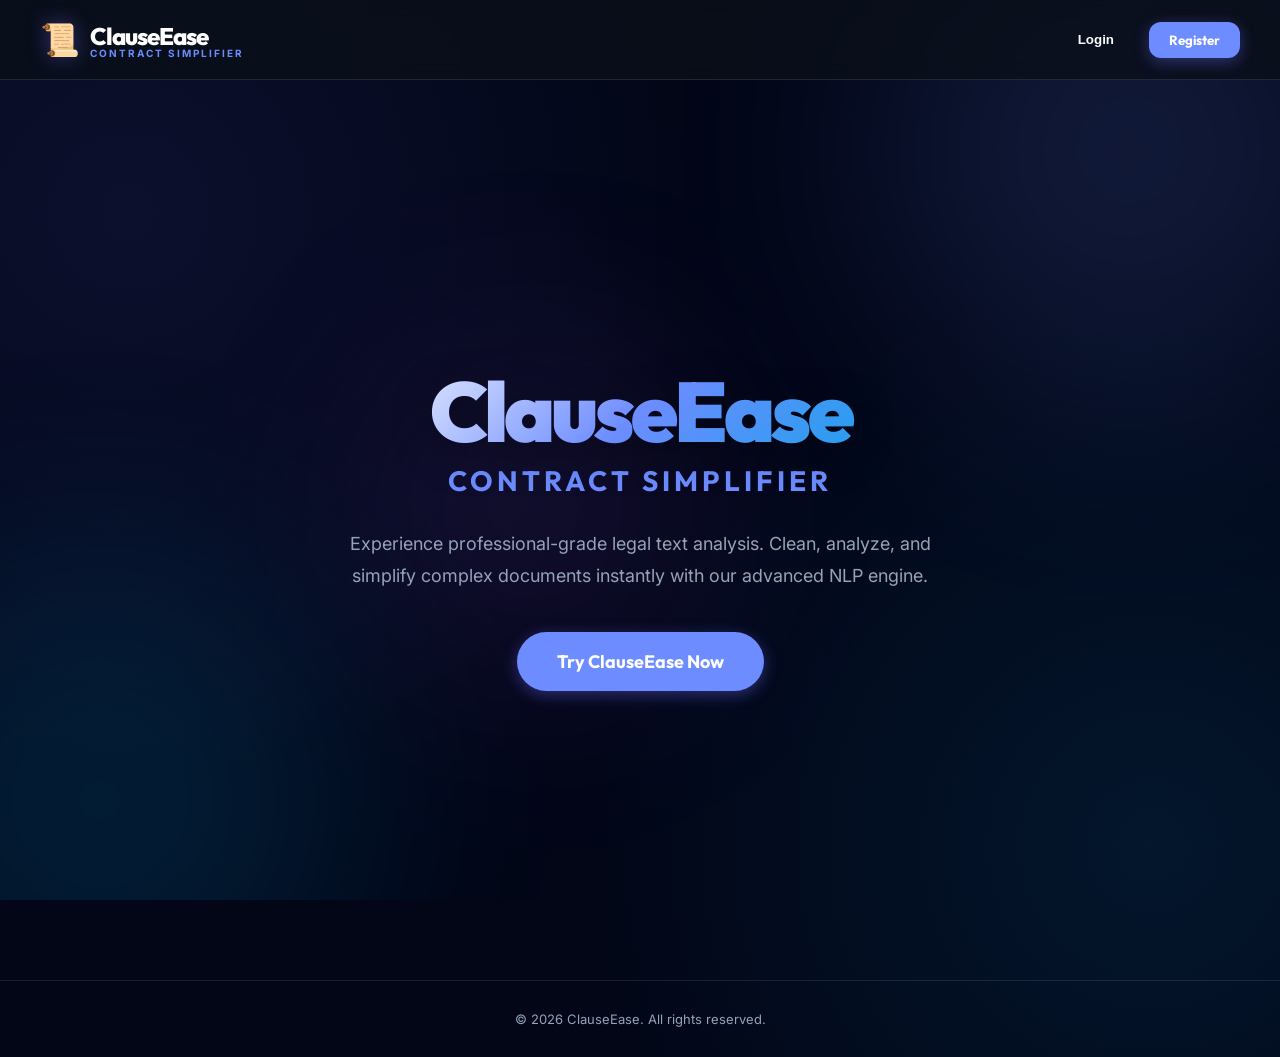
<file: frontend/index.html>
<!DOCTYPE html>
<html lang="en">

<head>
  <meta charset="UTF-8" />
  <meta name="viewport" content="width=device-width, initial-scale=1.0" />
  <title>ClauseEase | Contract Simplifier</title>
  <link rel="stylesheet" href="style.css" />
  <link
    href="https://fonts.googleapis.com/css2?family=Inter:wght@400;500;600;700;800&family=Outfit:wght@400;500;600;700;800&display=swap"
    rel="stylesheet">
</head>

<body data-theme="dark">

  <div class="bg-blobs">
    <div class="blob blob-1"></div>
    <div class="blob blob-2"></div>
    <div class="blob blob-3"></div>
  </div>

  <!-- Top Navigation Header -->
  <header class="app-header">
    <div class="header-container">
      <a href="index.html" class="logo">
        <span class="logo-icon">📜</span>
        <div class="logo-text">
          <span class="brand-name">ClauseEase</span>
          <span class="brand-tagline">Contract Simplifier</span>
        </div>
      </a>

      <nav class="auth-nav" id="publicNav">
        <button id="headerLoginBtn" class="btn-text">Login</button>
        <button id="headerRegisterBtn" class="btn-filled">Register</button>
      </nav>

      <div class="user-nav hide" id="privateNav">
        <button id="themeToggle" class="theme-toggle">🌓</button>
        <div class="user-profile">

          <span id="userName">User</span>

          <button id="adminBtn" class="btn-outline hide">
          Admin
          </button>

          <button id="logoutBtn" class="btn-outline">
          Logout
          </button>

        </div>
      </div>
    </div>
  </header>

  <main class="main-content">

    <!-- Auth Overlay (Modals) -->
    <div id="authOverlay" class="auth-overlay hide">
      <div class="auth-card glass">
        <button class="close-auth" id="closeAuth">&times;</button>
        <div id="authFormContent">
          <h2 id="authTitle">Login</h2>
          <p id="authSub" class="sub">Access your simplified contracts.</p>

          <div id="nameBox" class="input-group hide">
            <label for="name">Full Name</label>
            <input type="text" id="name" placeholder="Enter your name" />
          </div>

          <div class="input-group">
            <label for="email">Email</label>
            <input type="email" id="email" placeholder="Enter email" />
          </div>

          <div class="input-group">
            <label for="password">Password</label>
            <input type="password" id="password" placeholder="Enter password" />
          </div>
          
          <div class="input-group hide" id="adminCodeBox">
            <label>Admin Code (optional)</label>
            <input type="text" id="adminCode" placeholder="Enter admin code if you have one">
          </div>

          <button id="submitBtn" class="btn-filled w-100">Login</button>
          <p id="msg" class="msg-box"></p>

          <p id="switchText" class="switch">Don't have an account? <span id="switchBtn">Register</span></p>
        </div>
      </div>
    </div>


    <section id="heroSection" class="hero-section section-reveal delay-1">
      <div class="hero-content">
        <h1 class="hero-title">ClauseEase</h1>
        <p class="hero-subtitle">Contract Simplifier</p>
        <p class="hero-description">Experience professional-grade legal text analysis. Clean, analyze, and simplify
          complex documents instantly with our advanced NLP engine.</p>
        <button id="tryBtn" class="btn-filled hero-btn">Try ClauseEase Now</button>
      </div>
    </section>

    <!-- Application Dashboard -->
    <div id="appContainer" class="dashboard-grid hide">

      <!-- Input Section: Left -->
      <section class="input-section glass section-reveal delay-1">
        <div class="section-header">
          <h2>Analyze Contract</h2>
          <p>Paste text or upload a document to begin simplification.</p>
        </div>

        <div class="tabs">
          <button class="tab-btn active" data-tab="paste">Paste Text</button>
          <button class="tab-btn" data-tab="upload">Upload File</button>
        </div>

        <div class="tab-content" id="pasteTab">
          <textarea id="docText" placeholder="Paste legal clauses or entire contracts here..."></textarea>
        </div>

        <div class="tab-content hide" id="uploadTab">
          <div class="drop-zone" id="dropZone">

            <div id="dropPlaceholder">
              <span class="drop-icon">📁</span>
              <p>Drop PDF or TXT here</p>
              <span class="drop-sub">Max size: 10MB</span>
            </div>

            <div id="selectedFile" class="hide">
              <p id="selectedFileName"></p>
              <button id="replaceFileBtn" class="mini-btn">Replace File</button>
            </div>

            <input type="file" id="fileUpload" accept=".txt,.pdf" class="file-input"/>

          </div>
        </div>

        <button id="analyzeBtn" class="btn-filled primary-btn">
          <span class="btn-icon">⚡</span> Analyze
        </button>

        <!-- Simplification Level Selector -->
        <div class="simplify-level-section">

          <div class="simplify-title">
            Simplification Level
          </div>

          <div class="simplify-levels">
            <button class="level-btn active" data-level="basic">Basic</button>
            <button class="level-btn" data-level="intermediate">Intermediate</button>
            <button class="level-btn" data-level="advanced">Advanced</button>
          </div>
        </div>
        <button id="simplifyBtn" class="btn-outline primary-btn">
          <span class="btn-icon">✨</span> Simplify
        </button>
      </section>

      <!-- Analysis Section: Right -->
      <section class="analysis-section glass hide section-reveal delay-2">
        <div class="section-header">
          <h2>Simplification Result</h2>
          <div class="analysis-controls">
            <span class="status-dot"></span>
            <span class="status-label" id="analysisStatus">Ready</span>
          </div>
        </div>

        <div id="emptyResult" class="empty-state">
          <div class="empty-icon">🔍</div>
          <p>Analysis results will appear here</p>
        </div>

        <div id="analysisResults" class="results-layout hide">
          <div class="metrics-row">
            <div class="risk-gauge-container">
              <div class="gauge">
                <div class="gauge-body">
                  <div class="gauge-fill" id="gaugeFill"></div>
                  <div class="gauge-cover">
                    <span id="complexityPercentage">0%</span>
                  </div>
                </div>
              </div>
              <span class="gauge-label">Complexity Risk</span>
            </div>

            <div class="metrics-grid">
              <div class="metric-card">
                <span class="metric-label">Flesch-Kincaid</span>
                <span id="fkGrade" class="metric-value">--</span>
              </div>
              <div class="metric-card">
                <span class="metric-label">Gunning Fog</span>
                <span id="gfIndex" class="metric-value">--</span>
              </div>
              <div class="metric-card highlighted">
                <span class="metric-label">Level</span>
                <span id="complexityLabel" class="metric-value">--</span>
              </div>
            </div>
          </div>

          <div class="action-bar">
            <button id="downloadPdfBtn" class="btn-outline mini-btn">
              <span class="btn-icon">📄</span> Download Analysis (PDF)
            </button>
          </div>

          <div class="text-output-card">

            <div class="preprocessing-results glass">
              <div class="tabs mini-tabs">
                <button class="tab-btn active" data-subtab="cleanedText">Cleaned Text</button>
                <button class="tab-btn" data-subtab="tokens">Tokens & Structure</button>
              </div>
              <div id="cleanedTextContent" class="subtab-content">
                <div id="cleanedTextOutput" class="small-text-card">Analysis results will show cleaned text here...
                </div>
              </div>
              <div id="tokensContent" class="subtab-content hide">
                <div class="token-group">
                  <label>Sentence Segmentation</label>
                  <div id="sentenceList" class="token-list"></div>
                </div>
                <div class="token-group">
                  <label>Word Tokenization</label>
                  <div id="wordList" class="token-list chips"></div>
                </div>
              </div>
            </div> 
            <div id="simplifyResults" class="side-by-side hide">
              <div class="simplify-box">
                <h3>Original Text</h3>
                <div id="originalTextDisplay"></div>
              </div>
              
              <div class="simplify-box">
                <h3>Simplified Version</h3>
                <div id="simplifiedTextDisplay"></div>
              </div>
            </div>
            
            <div id="summaryBox" class="summary-box hide">
              <h3>Smart Summary</h3>
              <div id="summaryDisplay"></div>
            </div>
            

          </div>
          <div id="legalTermsSection" class="glass hide">

            <h3>Legal Terms Explained</h3>

            <div id="termsDisplay" class="legal-terms-box"></div>

          </div>
      </section>

     <!-- User Reports Section -->
     <section class="reports-section glass section-reveal delay-3">
      <div class="section-header">
        <h2>My Analyzed Reports</h2>
        <p>All documents you have generated so far.</p>
      </div>

      <div id="myReportsList" class="reports-list">
        <p class="empty-state-text">No reports yet.</p>
      </div>
     </section>
     <!-- Admin Dashboard -->
    <section id="adminPanel" class="reports-section glass hide section-reveal delay-4">

      <div class="section-header">
        <h2>Admin Dashboard</h2>
        <p>Platform statistics and activity overview.</p>
      </div>

      <div id="adminStats"></div>

      <div class="reports-section glass">

      <h3>Registered Users</h3>

      <table class="admin-table">
      <thead>
      <tr>
      <th>ID</th>
      <th>Name</th>
      <th>Email</th>
      </tr>
      </thead>

      <tbody id="adminUsers"></tbody>

      </table>

      </div>


      <div class="reports-section glass">

      <h3>Generated Reports</h3>

      <table class="admin-table">
<thead>
<tr>
<th>ID</th>
<th>Filename</th>
<th>Created</th>
</tr>
</thead>

<tbody id="adminReports"></tbody>

      </table>

      </div>

    </section>

    </div>
  </main>

  <footer class="app-footer">
    <p>&copy; 2026 ClauseEase. All rights reserved.</p>
  </footer>

  <script src="script.js"></script>
</body>

</html>
</file>
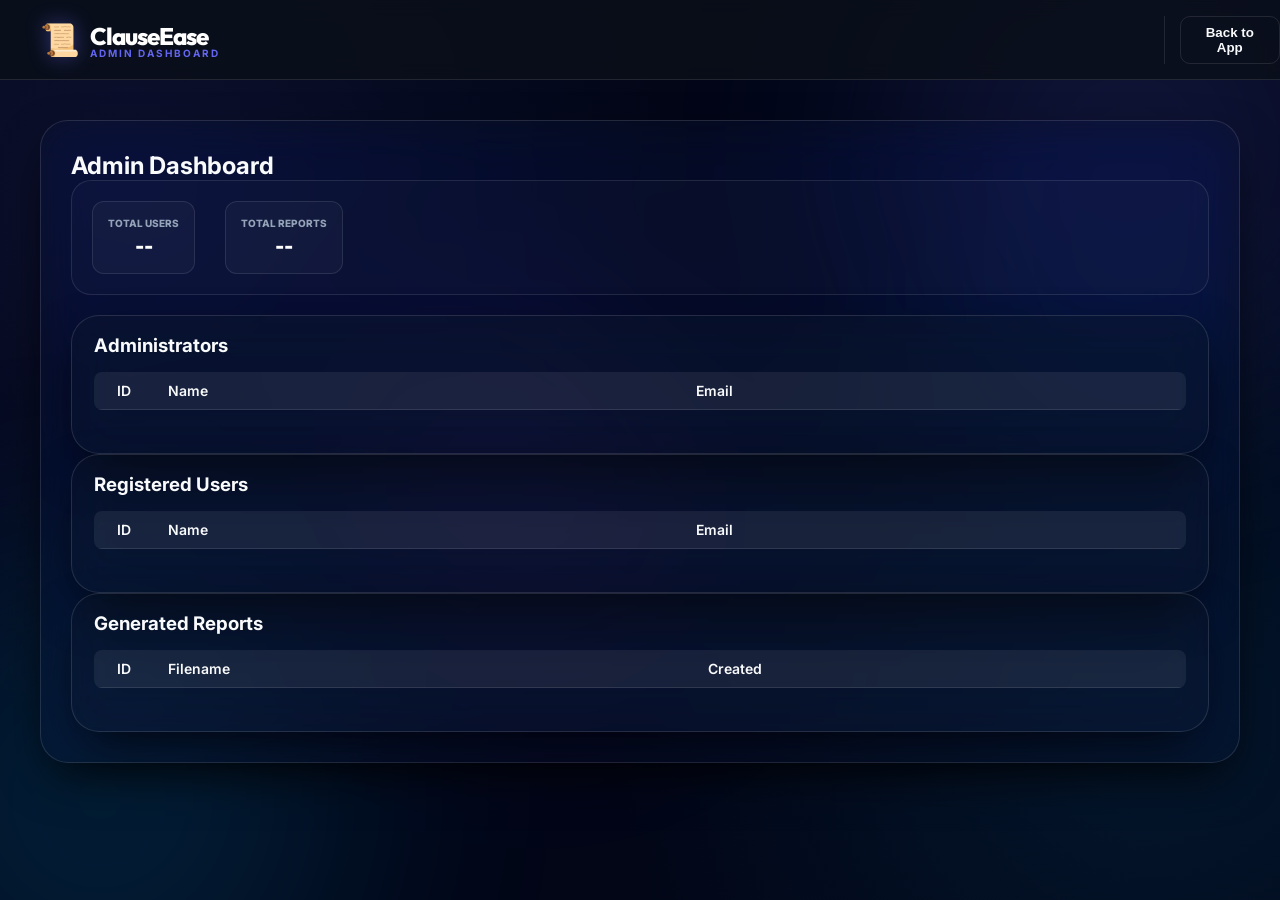
<file: frontend/admindash/admin.html>
<!DOCTYPE html>
<html lang="en">

<head>
<meta charset="UTF-8">
<meta name="viewport" content="width=device-width, initial-scale=1.0">
<title>ClauseEase Admin</title>
<link rel="stylesheet" href="../style.css">

<link href="https://fonts.googleapis.com/css2?family=Inter:wght@400;500;600;700;800&family=Outfit:wght@400;500;600;700;800&display=swap" rel="stylesheet">
</head>

<body data-theme="dark">

<div class="bg-blobs">
<div class="blob blob-1"></div>
<div class="blob blob-2"></div>
<div class="blob blob-3"></div>
</div>

<header class="app-header">
<div class="header-container">

<div class="logo">
<span class="logo-icon">📜</span>
<div class="logo-text">
<span class="brand-name">ClauseEase</span>
<span class="brand-tagline">Admin Dashboard</span>
</div>
</div>

</div>
<div class="user-profile">
<button onclick="window.location.href='../index.html'" class="btn-outline">
Back to App
</button>
</div>
</header>

<main class="main-content">

<section class="glass section-reveal">

<h2>Admin Dashboard</h2>

<div class="metrics-row">

<div class="metric-card">
<span class="metric-label">Total Users</span>
<span id="totalUsers" class="metric-value">--</span>
</div>

<div class="metric-card">
<span class="metric-label">Total Reports</span>
<span id="totalReports" class="metric-value">--</span>
</div>

</div>

<br>

<div class="reports-section glass">

<h3>Administrators</h3>

<table class="admin-table">
<thead>
<tr>
<th>ID</th>
<th>Name</th>
<th>Email</th>
</tr>
</thead>

<tbody id="adminList"></tbody>
</table>

</div>


<div class="reports-section glass">

<h3>Registered Users</h3>

<table class="admin-table">
<thead>
<tr>
<th>ID</th>
<th>Name</th>
<th>Email</th>
</tr>
</thead>

<tbody id="userList"></tbody>
</table>

</div>


<div class="reports-section glass">

<h3>Generated Reports</h3>

<table class="admin-table">
<thead>
<tr>
<th>ID</th>
<th>Filename</th>
<th>Created</th>
</tr>
</thead>

<tbody id="adminReports"></tbody>

</table>

</div>

</section>

</main>

<script src="admin.js"></script>

</body>
</html>
</file>
<file: frontend/style.css>
:root {
  --primary: #6366f1;
  /* Indigo */
  --primary-glow: rgba(99, 102, 241, 0.4);
  --primary-dark: #4f46e5;
  --accent: #0ea5e9;
  /* Sky Blue */
  --accent-glow: rgba(14, 165, 233, 0.4);
  --bg-main: #020617;
  --bg-darker: #000105;
  --bg-card: rgba(15, 23, 42, 0.6);
  --text-main: #f8fafc;
  --text-muted: #94a3b8;
  --border: rgba(255, 255, 255, 0.1);
  --glass-bg: rgba(15, 23, 42, 0.3);
  --glass-border: rgba(255, 255, 255, 0.12);
  --shadow: 0 20px 50px -12px rgba(0, 0, 0, 0.8);
  --font-main: 'Inter', system-ui, sans-serif;
  --font-brand: 'Outfit', sans-serif;

  /* Status Colors */
  --color-simple: #6366f1;
  --color-normal: #f59e0b;
  --color-complex: #f43f5e;
}

* {
  box-sizing: border-box;
  margin: 0;
  padding: 0;
}

body {
  font-family: var(--font-main);
  background-color: var(--bg-main);
  background-image:
    radial-gradient(circle at 10% 20%, rgba(99, 102, 241, 0.1) 0%, transparent 40%),
    radial-gradient(circle at 90% 80%, rgba(14, 165, 233, 0.1) 0%, transparent 40%);
  color: var(--text-main);
  min-height: 100vh;
  display: flex;
  flex-direction: column;
  overflow-x: hidden;
  position: relative;
}

/* Background Animated Blobs */
.bg-blobs {
  position: fixed;
  top: 0;
  left: 0;
  width: 100%;
  height: 100%;
  z-index: -1;
  overflow: hidden;
  pointer-events: none;
}

.blob {
  position: absolute;
  width: 500px;
  height: 500px;
  background: var(--primary);
  filter: blur(120px);
  opacity: 0.15;
  border-radius: 50%;
  animation: float 20s infinite alternate;
}

.blob-1 {
  top: -100px;
  right: -100px;
  background: var(--primary);
  animation-delay: 0s;
}

.blob-2 {
  bottom: -150px;
  left: -150px;
  background: var(--accent);
  animation-delay: -5s;
}

.blob-3 {
  top: 40%;
  left: 30%;
  width: 300px;
  height: 300px;
  background: #a855f7;
  animation-delay: -10s;
}

@keyframes float {
  0% {
    transform: translate(0, 0) scale(1);
  }

  33% {
    transform: translate(30px, -50px) scale(1.1);
  }

  66% {
    transform: translate(-20px, 20px) scale(0.9);
  }

  100% {
    transform: translate(0, 0) scale(1);
  }
}

.hide {
  display: none !important;
}

.glass {
  background: var(--glass-bg);
  backdrop-filter: blur(24px) saturate(180%);
  -webkit-backdrop-filter: blur(24px) saturate(180%);
  border: 1px solid var(--glass-border);
  box-shadow: var(--shadow);
  border-radius: 28px;
  transition: transform 0.3s cubic-bezier(0.34, 1.56, 0.64, 1), box-shadow 0.3s ease;
}

.glass:hover {
  box-shadow: 0 30px 60px -12px rgba(0, 0, 0, 0.9);
}

/* --- Buttons & Inputs --- */
.btn-filled {
  background: var(--primary);
  color: white;
  border: none;
  padding: 10px 20px;
  border-radius: 12px;
  font-weight: 700;
  font-family: var(--font-brand);
  cursor: pointer;
  transition: all 0.3s cubic-bezier(0.4, 0, 0.2, 1);
  box-shadow: 0 4px 15px var(--primary-glow);
}

.btn-filled:hover {
  background: var(--primary-dark);
  transform: translateY(-2px);
  box-shadow: 0 8px 25px var(--primary-glow);
}

.btn-text {
  background: transparent;
  color: var(--text-main);
  border: none;
  padding: 10px 20px;
  font-weight: 600;
  cursor: pointer;
  transition: 0.3s;
}

.btn-text:hover {
  color: var(--primary);
}

.btn-outline {
  background: transparent;
  color: var(--text-main);
  border: 1px solid var(--border);
  padding: 8px 16px;
  border-radius: 10px;
  font-weight: 600;
  cursor: pointer;
  transition: 0.3s;
}

.btn-outline:hover {
  border-color: var(--primary);
  color: var(--primary);
}

.w-100 {
  width: 100%;
}

input,
textarea {
  width: 100%;
  background: rgba(255, 255, 255, 0.05);
  border: 1px solid var(--border);
  border-radius: 12px;
  padding: 14px;
  color: white;
  font-family: var(--font-main);
  outline: none;
  transition: 0.3s;
}

input:focus,
textarea:focus {
  border-color: var(--primary);
  background: rgba(255, 255, 255, 0.08);
}

/* --- Hero Section --- */
.hero-section {
  min-height: calc(100vh - 80px);
  display: flex;
  align-items: center;
  justify-content: center;
  text-align: center;
  padding: 60px 20px;
  animation: slideUp 1s ease-out;
}

.hero-content {
  max-width: 800px;
}

.hero-title {
  font-family: var(--font-brand);
  font-size: 84px;
  font-weight: 900;
  letter-spacing: -4px;
  background: linear-gradient(135deg, #fff 0%, var(--primary) 50%, var(--accent) 100%);
  -webkit-background-clip: text;
  background-clip: text;
  -webkit-text-fill-color: transparent;
  margin-bottom: 10px;
  line-height: 1;
  filter: drop-shadow(0 10px 20px rgba(0, 0, 0, 0.3));
}

.hero-subtitle {
  font-family: var(--font-brand);
  font-size: 28px;
  color: var(--primary);
  font-weight: 700;
  text-transform: uppercase;
  letter-spacing: 4px;
  margin-bottom: 30px;
}

.hero-description {
  font-size: 18px;
  color: var(--text-muted);
  line-height: 1.8;
  margin-bottom: 40px;
  max-width: 600px;
  margin-inline: auto;
}

.hero-btn {
  padding: 18px 40px;
  font-size: 18px;
  border-radius: 100px;
  transform-origin: center;
}

@keyframes slideUp {
  from {
    opacity: 0;
    transform: translateY(40px);
  }

  to {
    opacity: 1;
    transform: translateY(0);
  }
}

/* --- Header --- */
.app-header {
  height: 80px;
  display: flex;
  align-items: center;
  border-bottom: 1px solid var(--border);
  background: rgba(11, 15, 26, 0.8);
  backdrop-filter: blur(10px);
  position: sticky;
  top: 0;
  z-index: 100;
}

.header-container {
  max-width: 1400px;
  margin: 0 auto;
  width: 100%;
  padding: 0 40px;
  display: flex;
  justify-content: space-between;
  align-items: center;
}

.logo {
  display: flex;
  align-items: center;
  gap: 12px;
}

.logo-icon {
  font-size: 32px;
  filter: drop-shadow(0 0 10px var(--primary-glow));
}

.brand-name {
  display: block;
  font-family: var(--font-brand);
  font-size: 24px;
  font-weight: 800;
  letter-spacing: -1px;
  color: white;
}

.brand-tagline {
  font-size: 10px;
  text-transform: uppercase;
  letter-spacing: 2px;
  color: var(--primary);
  font-weight: 700;
  margin-top: -4px;
  display: block;
}

.auth-nav,
.user-nav {
  display: flex;
  gap: 15px;
  align-items: center;
}

.user-profile {
  display: flex;
  align-items: center;
  gap: 15px;
  padding-left: 15px;
  border-left: 1px solid var(--border);
}

#userName {
  font-weight: 600;
  font-size: 14px;
}

.theme-toggle {
  background: var(--glass-bg);
  border: 1px solid var(--glass-border);
  color: white;
  width: 40px;
  height: 40px;
  border-radius: 50%;
  cursor: pointer;
  display: flex;
  align-items: center;
  justify-content: center;
  font-size: 18px;
  transition: 0.3s;
}

/* --- Main Content --- */
.main-content {
  flex: 1;
  padding: 40px;
  max-width: 1400px;
  margin: 0 auto;
  width: 100%;
}

.dashboard-grid {
  display: flex;
  grid-template-columns: 1fr 1.2fr;
  gap: 24px;
  height: 100%;
  animation: fadeIn 0.8s ease-out;
  flex-direction: column;
}

@keyframes fadeIn {
  from {
    opacity: 0;
    transform: translateY(20px);
  }

  to {
    opacity: 1;
    transform: translateY(0);
  }
}

section {
  padding: 30px;
  display: flex;
  flex-direction: column;
}

.section-header {
  margin-bottom: 25px;
}

.section-header h2 {
  font-family: var(--font-brand);
  font-size: 22px;
  margin-bottom: 4px;
}

.section-header p {
  color: var(--text-muted);
  font-size: 14px;
}

/* --- Input Area --- */
.tabs {
  display: flex;
  gap: 10px;
  margin-bottom: 20px;
  background: rgba(255, 255, 255, 0.03);
  padding: 5px;
  border-radius: 12px;
}

.tab-btn {
  flex: 1;
  padding: 10px;
  border-radius: 8px;
  border: none;
  background: transparent;
  color: var(--text-muted);
  font-weight: 600;
  cursor: pointer;
  transition: 0.3s;
}

.tab-btn.active {
  background: var(--primary);
  color: white;
}

textarea#docText {
  height: 350px;
  resize: none;
  font-size: 15px;
  line-height: 1.6;
}

.drop-zone {
  height: 350px;
  border: 2px dashed var(--border);
  border-radius: 16px;
  display: flex;
  flex-direction: column;
  align-items: center;
  justify-content: center;
  cursor: pointer;
  transition: 0.3s;
  position: relative;
  text-align:center;
  min-height:220px;
  position:relative;
}

.drop-zone:hover,
.drop-zone.dragover {
  border-color: var(--primary);
  background: rgba(99, 102, 241, 0.05);
  box-shadow: inset 0 0 20px var(--primary-glow);
}

.drop-icon{
  font-size:48px;
  margin-bottom:12px;
  display:block;
}

.drop-sub {
  font-size: 12px;
  color: var(--text-muted);
  margin-top: 8px;
}

.file-input {
  position: absolute;
  opacity: 0;
  width: 100%;
  height: 100%;
  cursor: pointer;
}

/* --- Staggered Reveal Animations --- */
.section-reveal {
  opacity: 0;
  transform: translateY(30px);
  animation: revealUp 0.8s cubic-bezier(0.2, 0.8, 0.2, 1) forwards;
}

.delay-1 {
  animation-delay: 0.2s;
}

.delay-2 {
  animation-delay: 0.4s;
}

.delay-3 {
  animation-delay: 0.6s;
}

@keyframes revealUp {
  to {
    opacity: 1;
    transform: translateY(0);
  }
}

.primary-btn {
  margin-top: 25px;
  height: 54px;
  font-size: 16px;
  display: flex;
  align-items: center;
  justify-content: center;
  gap: 10px;
  position: relative;
  overflow: hidden;
}

.primary-btn::after {
  content: '';
  position: absolute;
  top: -50%;
  left: -50%;
  width: 200%;
  height: 200%;
  background: radial-gradient(circle, rgba(255, 255, 255, 0.2) 0%, transparent 70%);
  opacity: 0;
  transition: opacity 0.5s;
}

.primary-btn:hover::after {
  opacity: 1;
}

/* --- Analysis Area --- */
.analysis-controls {
  display: flex;
  align-items: center;
  gap: 8px;
  margin-top: 5px;
}

.status-dot {
  width: 8px;
  height: 8px;
  border-radius: 50%;
  background: #fbbf24;
  box-shadow: 0 0 10px rgba(251, 191, 36, 0.5);
}

.status-label {
  font-size: 12px;
  font-weight: 700;
  text-transform: uppercase;
  letter-spacing: 1px;
  color: var(--text-muted);
}

.empty-state {
  flex: 1;
  display: flex;
  flex-direction: column;
  align-items: center;
  justify-content: center;
  color: var(--text-muted);
  gap: 15px;
  opacity: 0.5;
}

.empty-icon {
  font-size: 50px;
}

.results-layout {
  flex: 1;
  display: flex;
  flex-direction: column;
  gap: 20px;
  animation: fadeIn 0.4s ease;
}

.text-output-card {
  background: rgba(0, 0, 0, 0.2);
  border-radius: 16px;
  padding: 20px;
  border: 1px solid var(--border);
  flex: 1;
}

.output-header {
  display: flex;
  justify-content: space-between;
  align-items: center;
  margin-bottom: 15px;
  border-bottom: 1px solid var(--border);
  padding-bottom: 10px;
}

.output-header h3 {
  font-size: 14px;
  font-weight: 700;
  color: var(--primary);
}

.legend {
  display: flex;
  gap: 12px;
}

.leg-item {
  font-size: 11px;
  font-weight: 600;
  display: flex;
  align-items: center;
  gap: 5px;
}

.leg-item::before {
  content: '';
  width: 8px;
  height: 8px;
  border-radius: 50%;
}

.leg-item.simple::before {
  background: var(--primary);
}

.leg-item.normal::before {
  background: #fbbf24;
}

.leg-item.complex::before {
  background: #ef4444;
}

.rendered-text {
  height: 250px;
  overflow-y: auto;
  font-size: 16px;
  line-height: 1.8;
  white-space: pre-wrap;
}

.metrics-grid {
  display: grid;
  grid-template-columns: repeat(3, 1fr);
  gap: 15px;
}

.metric-card {
  background: rgba(255, 255, 255, 0.03);
  border: 1px solid var(--border);
  padding: 15px;
  border-radius: 12px;
  text-align: center;
}

.metric-card.highlighted {
  background: rgba(16, 185, 129, 0.1);
  border-color: var(--primary);
}

.metric-label {
  display: block;
  font-size: 10px;
  text-transform: uppercase;
  font-weight: 800;
  color: var(--text-muted);
  margin-bottom: 5px;
}

.metric-value {
  font-size: 20px;
  font-weight: 900;
  color: white;
}

/* --- Auth Overlay --- */
.auth-overlay {
  position: fixed;
  top: 0;
  left: 0;
  right: 0;
  bottom: 0;
  background: rgba(0, 0, 0, 0.8);
  backdrop-filter: blur(8px);
  z-index: 1000;
  display: flex;
  align-items: center;
  justify-content: center;
}

.auth-card {
  max-width: 400px;
  width: 90%;
  padding: 40px;
  position: relative;
}

.close-auth {
  position: absolute;
  top: 20px;
  right: 20px;
  background: transparent;
  border: none;
  color: white;
  font-size: 24px;
  cursor: pointer;
}

.auth-card h2 {
  font-family: var(--font-brand);
  font-size: 28px;
  text-align: center;
  margin-bottom: 8px;
}

.auth-card .sub {
  text-align: center;
  margin-bottom: 30px;
}

.input-group {
  margin-bottom: 20px;
}

.input-group label {
  display: block;
  font-size: 12px;
  font-weight: 700;
  color: var(--text-muted);
  margin-bottom: 8px;
  text-transform: uppercase;
}

.msg-box {
  height: 20px;
  margin: 15px 0;
  text-align: center;
  font-size: 14px;
  font-weight: 600;
}

.switch {
  text-align: center;
  font-size: 14px;
  margin-top: 20px;
  color: var(--text-muted);
}

#switchBtn {
  color: var(--primary);
  font-weight: 700;
  cursor: pointer;
  text-decoration: underline;
}

/* --- Footer --- */
.app-footer {
  padding: 30px;
  text-align: center;
  border-top: 1px solid var(--border);
  color: var(--text-muted);
  font-size: 13px;
}

/* --- Highlights --- */
.word-complex {
  color: var(--color-complex);
  font-weight: 700;
  background: rgba(244, 63, 94, 0.15);
  padding: 2px 4px;
  border-radius: 4px;
  border-bottom: 2px solid var(--color-complex);
}

.word-normal {
  color: var(--color-normal);
  font-weight: 700;
  background: rgba(245, 158, 11, 0.15);
  padding: 2px 4px;
  border-radius: 4px;
  border-bottom: 2px solid var(--color-normal);
}

.word-simple {
  color: var(--color-simple);
  font-weight: 600;
  background: rgba(99, 102, 241, 0.1);
  padding: 2px 4px;
  border-radius: 4px;
  border-bottom: 2px solid var(--color-simple);
}

/* Gauge Styles */
.metrics-row {
  display: flex;
  align-items: center;
  gap: 30px;
  background: rgba(255, 255, 255, 0.02);
  padding: 20px;
  border-radius: 20px;
  border: 1px solid var(--border);
}

.risk-gauge-container {
  display: flex;
  flex-direction: column;
  align-items: center;
  gap: 10px;
}

.gauge {
  width: 120px;
  height: 60px;
  position: relative;
  overflow: hidden;
}

.gauge-body {
  width: 120px;
  height: 120px;
  background: var(--border);
  position: relative;
  border-radius: 50%;
}

.gauge-fill {
  position: absolute;
  top: 0;
  left: 0;
  width: 100%;
  height: 100%;
  background: conic-gradient(var(--primary) 0%, var(--accent) 50%, var(--color-complex) 100%);
  transform-origin: center;
  transform: rotate(0.5turn);
  transition: transform 1s ease-out;
}

.gauge-cover {
  width: 90%;
  height: 90%;
  background: var(--bg-main);
  border-radius: 50%;
  position: absolute;
  top: 50%;
  left: 50%;
  transform: translate(-50%, -50%);
  display: flex;
  align-items: center;
  justify-content: center;
}

#complexityPercentage {
  font-family: var(--font-brand);
  font-weight: 800;
  font-size: 18px;
  margin-top: -30px;
}

.gauge-label {
  font-size: 11px;
  text-transform: uppercase;
  letter-spacing: 1px;
  color: var(--text-muted);
  font-weight: 700;
}

.action-bar {
  display: flex;
  justify-content: flex-end;
}

.mini-btn {
  font-size: 12px;
  padding: 6px 12px;
  border-radius: 8px;
}

/* History Overlay */
.history-overlay {
  position: fixed;
  top: 0;
  left: 0;
  right: 0;
  bottom: 0;
  background: rgba(0, 0, 0, 0.85);
  backdrop-filter: blur(12px);
  z-index: 1000;
  display: flex;
  align-items: center;
  justify-content: center;
}

.history-card {
  width: 90%;
  max-width: 600px;
  max-height: 80vh;
  display: flex;
  flex-direction: column;
  padding: 40px;
}

.history-header {
  display: flex;
  justify-content: space-between;
  align-items: center;
  margin-bottom: 30px;
}

.history-list {
  overflow-y: auto;
  display: flex;
  flex-direction: column;
  gap: 15px;
}

.history-item {
  background: rgba(255, 255, 255, 0.05);
  padding: 20px;
  border-radius: 16px;
  border: 1px solid var(--border);
  display: flex;
  justify-content: space-between;
  align-items: center;
  transition: 0.3s;
  cursor: pointer;
}

.history-item:hover {
  background: rgba(255, 255, 255, 0.08);
  border-color: var(--primary);
  transform: translateX(5px);
}

.history-info {
  display: flex;
  flex-direction: column;
  gap: 5px;
}

.history-preview {
  font-size: 14px;
  font-weight: 500;
}

.history-meta {
  font-size: 11px;
  color: var(--text-muted);
}

.history-scores {
  display: flex;
  gap: 15px;
}

.score-pill {
  font-size: 12px;
  font-weight: 700;
  padding: 4px 10px;
  border-radius: 6px;
  background: var(--glass-bg);
}

.close-history {
  background: transparent;
  border: none;
  color: white;
  font-size: 32px;
  cursor: pointer;
}

/* Scrollbar */
::-webkit-scrollbar {
  width: 6px;
}

::-webkit-scrollbar-track {
  background: transparent;
}

::-webkit-scrollbar-thumb {
  background: var(--border);
  border-radius: 10px;
}

::-webkit-scrollbar-thumb:hover {
  background: var(--text-muted);
}

/* --- Preprocessing Tabs --- */
.preprocessing-results {
  margin-top: 25px;
  padding: 20px;
  border-radius: 16px;
  background: rgba(255, 255, 255, 0.02);
}

.mini-tabs {
  margin-bottom: 15px;
  background: rgba(0, 0, 0, 0.2) !important;
}

.small-text-card {
  font-size: 14px;
  color: var(--text-muted);
  line-height: 1.6;
  max-height: 150px;
  overflow-y: auto;
  padding: 10px;
  background: rgba(0, 0, 0, 0.1);
  border-radius: 8px;
}

.token-group {
  margin-bottom: 20px;
}

.token-group label {
  font-size: 11px;
  text-transform: uppercase;
  font-weight: 800;
  color: var(--primary);
  margin-bottom: 8px;
  display: block;
}

.token-list {
  max-height: 120px;
  overflow-y: auto;
  font-size: 13px;
  display: flex;
  flex-direction: column;
  gap: 8px;
}

.token-list.chips {
  flex-direction: row;
  flex-wrap: wrap;
  gap: 6px;
}

.token-list.chips span {
  background: rgba(255, 255, 255, 0.05);
  padding: 2px 8px;
  border-radius: 6px;
  border: 1px solid var(--border);
}

.token-list div {
  background: rgba(255, 255, 255, 0.03);
  padding: 10px;
  border-radius: 8px;
  border-left: 3px solid var(--primary);
}

@media (max-width: 1000px) {
  .dashboard-grid {
    grid-template-columns: 1fr;
  }

  .header-container {
    padding: 0 20px;
  }

  .main-content {
    padding: 20px;
  }
}

/* ================= SIMPLIFY SECTION ================= */

.side-by-side {
  display: flex;
  gap: 20px;
  margin-top: 20px;
}

.simplify-box {
  flex: 1;
  background: var(--card-bg);
  padding: 15px;
  border-radius: 12px;
  overflow-y: auto;
  max-height: 400px;
}

.summary-box {
  margin-top: 20px;
  background: var(--card-bg);
  padding: 15px;
  border-radius: 12px;
}
/* Report Cards */

.report-item {
    margin-bottom: 12px;
}

.report-card {
    display: flex;
    justify-content: space-between;
    align-items: center;
    background: rgba(255,255,255,0.04);
    border: 1px solid rgba(255,255,255,0.08);
    border-radius: 10px;
    padding: 12px 16px;
    transition: 0.2s;
}

.report-card:hover {
    background: rgba(255,255,255,0.07);
}

.report-file {
    display: flex;
    align-items: center;
    gap: 10px;
}

.file-icon {
    font-size: 22px;
}

.file-info strong {
    display: block;
    font-size: 14px;
}

.file-info small {
    opacity: 0.6;
    font-size: 12px;
}
.download-btn {
    background: linear-gradient(135deg,#6C63FF,#8A7BFF);
    border: none;
    color: white;
    padding: 6px 14px;
    border-radius: 6px;
    font-size: 13px;
    cursor: pointer;
    transition: 0.2s;
}

.download-btn:hover {
    transform: translateY(-1px);
    box-shadow: 0 3px 8px rgba(108,99,255,0.4);
}
#simplifyLevel {
    width: 160px;
    padding: 8px 12px;
    border-radius: 6px;
    border: none;
    background: rgba(255,255,255,0.08);
    color: white;
    font-size: 14px;
    outline: none;
}

#simplifyLevel:hover {
    background: rgba(255,255,255,0.12);
}

#simplifyLevel option {
    color: black;
}
.simplify-levels{
    display:flex;
    gap:10px;
    margin-top:8px;
}

.level-btn{
    padding:6px 14px;
    border-radius:6px;
    border:none;
    background:rgba(255,255,255,0.08);
    color:white;
    cursor:pointer;
    transition:0.2s;
}

.level-btn:hover{
    background:rgba(255,255,255,0.15);
}

.level-btn.active{
    background:linear-gradient(135deg,#6C63FF,#8A7BFF);
}
.simplify-levels{
  display:flex;
  gap:10px;
  margin-top:10px;
}

.level-btn{
  padding:6px 14px;
  border-radius:6px;
  border:none;
  background:rgba(255,255,255,0.08);
  color:white;
  cursor:pointer;
  transition:0.2s;
}

.level-btn:hover{
  background:rgba(255,255,255,0.15);
}

.level-btn.active{
  background:linear-gradient(135deg,#6C63FF,#8A7BFF);
}
.simplify-level-section{
  margin-top:8px;
}

.simplify-title{
  font-size:12px;
  font-weight:600;
  letter-spacing:1px;
  text-transform:uppercase;
  color:rgba(255,255,255,0.65);
  margin-bottom:6px;
}
.preprocessing-results{
    margin-top:16px;
}

.small-text-card{
    max-height:260px;
    overflow-y:auto;
    padding:14px;
    line-height:1.6;
}
.preprocessing-results{
    margin-top:16px;
}

.small-text-card{
    max-height:260px;
    overflow-y:auto;
    padding:14px;
    line-height:1.6;
}
.text-output-card{
    min-height:420px;
}
.small-text-card::-webkit-scrollbar,
.token-list::-webkit-scrollbar{
    width:6px;
}

.small-text-card::-webkit-scrollbar-thumb,
.token-list::-webkit-scrollbar-thumb{
    background:rgba(255,255,255,0.25);
    border-radius:10px;
}
#selectedFile{
  display:flex;
  align-items:center;
  gap:10px;
  font-weight:500;
  color:white;
}

#selectedFile .file-icon{
  font-size:20px;
}
#selectedFile{
  background:rgba(255,255,255,0.05);
  padding:10px 14px;
  border-radius:8px;
}
#selectedFile{
  display:flex;
  flex-direction:column;
  align-items:center;
  gap:10px;
}

#selectedFileName{
  font-weight:500;
}

#replaceFileBtn{
  padding:6px 12px;
  border-radius:6px;
  border:none;
  background:linear-gradient(135deg,#6C63FF,#8B8AFF);
  color:white;
  cursor:pointer;
}
.drop-zone.dragover{
  border-color: var(--primary);
  background: rgba(99,102,241,0.08);
}
.analysis-section{
  grid-column: span 2;
}
.input-section,
.analysis-section,
.reports-section{
  width:100%;
}
.admin-table {
width: 100%;
border-collapse: collapse;
margin-top: 15px;
margin-bottom: 25px;
font-size: 14px;
background: rgba(255,255,255,0.02);
border-radius: 8px;
overflow: hidden;
}

.admin-table th {
padding: 10px 14px;
text-align: left;
font-weight: 600;
border-bottom: 1px solid rgba(255,255,255,0.1);
background: rgba(255,255,255,0.05);
}

.admin-table td {
padding: 10px 14px;
border-bottom: 1px solid rgba(255,255,255,0.05);
}

.admin-table tr:hover {
background: rgba(255,255,255,0.04);
}

.admin-table tbody tr:last-child td {
border-bottom: none;
}
.admin-table th:first-child,
.admin-table td:first-child {
width: 60px;
text-align: center;
}
.reports-section {
padding: 18px 22px;
}
.reports-section h3{
margin-bottom:8px;
}
/* Legal Terms Section */

#legalTermsSection{
margin-top:20px;
}

.legal-terms-box{
display:grid;
grid-template-columns:repeat(auto-fit,minmax(240px,1fr));
gap:18px;
margin-top:14px;
}

.legal-term-card{
background:rgba(255,255,255,0.05);
padding:16px 18px;
border-radius:12px;
border:1px solid rgba(255,255,255,0.08);
min-height:70px;

display:flex;
flex-direction:column;
justify-content:center;

transition:all 0.2s ease;
}

.legal-term-card:hover{
background:rgba(255,255,255,0.08);
transform:translateY(-2px);
}

.legal-term-card strong{
color:var(--primary);
font-size:15px;
margin-bottom:6px;
}

.legal-term-card p{
font-size:14px;
color:var(--text-secondary);
line-height:1.4;
margin:0;
}
.logo{
text-decoration:none;
color:inherit;
display:flex;
align-items:center;
gap:10px;
cursor:pointer;
}
:root[data-theme="light"]{
--bg:#f4f6fb;
--text:#1a1a1a;
--primary:#4f6df5;
--text-secondary:#5a5f73;
}
:root[data-theme="dark"]{
--bg:#0b1020;
--text:#ffffff;
--primary:#6c8cff;
}
</file>
